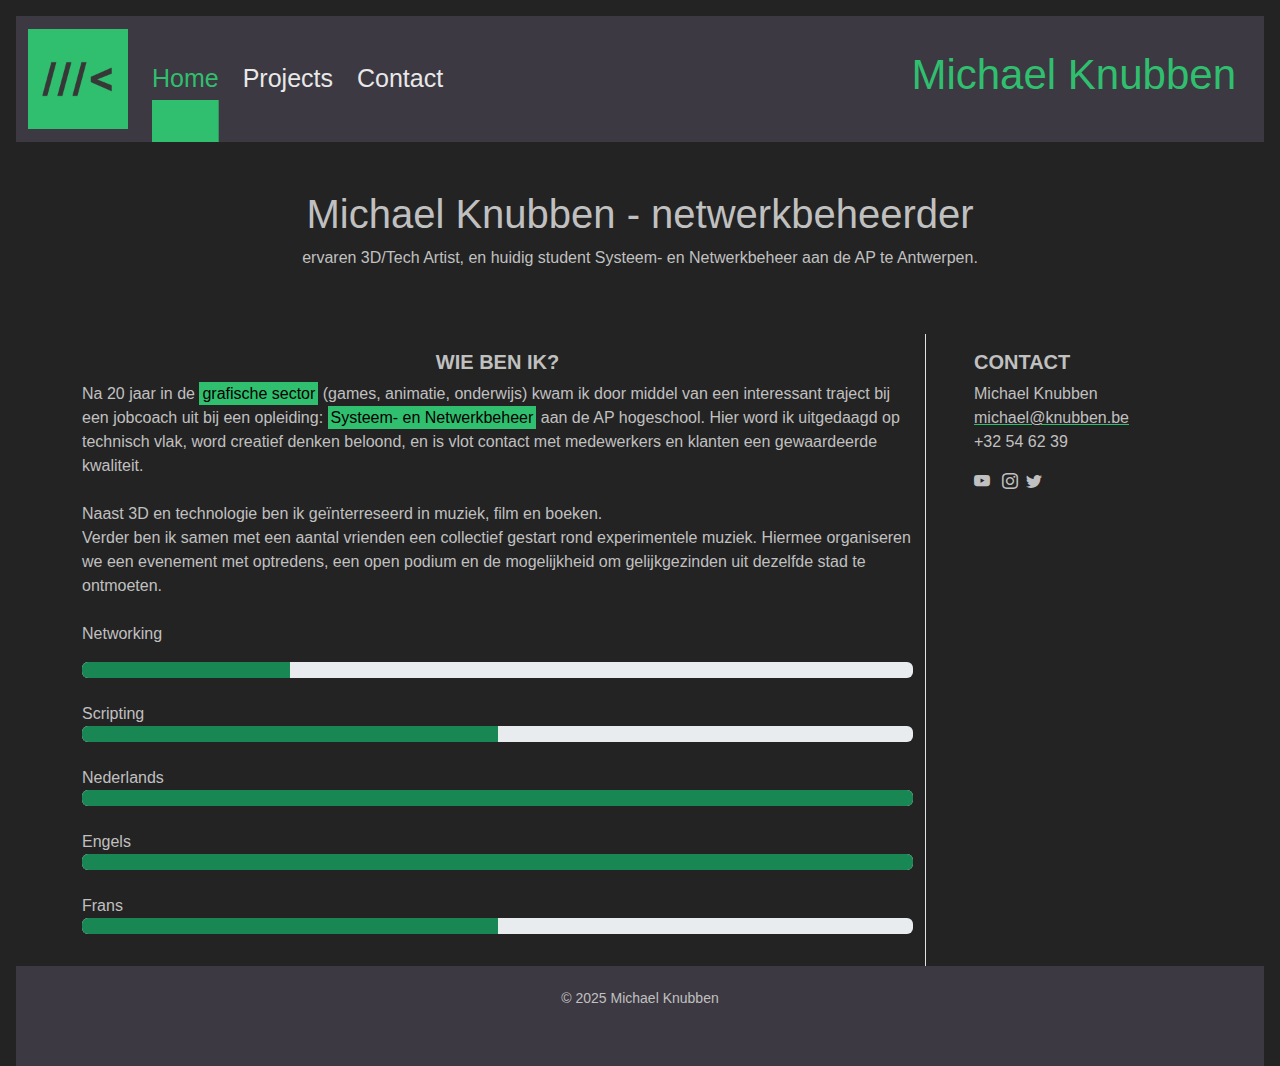
<file: Index.html>
<!DOCTYPE html>
<html lang="nl-BE">

<head>
  <meta charset="UTF-8">
  <meta name="viewport" content="width=device-width, initial-scale=1.0">
  <title>Michael Knubben - Home</title>
  <!-- resetten van browsers -->
  <link rel="stylesheet" href="css/reset.css">
  <!-- Bootstrap CSS -->
  <link href="https://cdn.jsdelivr.net/npm/bootstrap@5.3.3/dist/css/bootstrap.min.css" rel="stylesheet"
    integrity="sha384-QWTKZyjpPEjISv5WaRU9OFeRpok6YctnYmDr5pNlyT2bRjXh0JMhjY6hW+ALEwIH" crossorigin="anonymous">
  <!-- Bootstrap CSS icons: https://icons.getbootstrap.com/#usage -->
  <link rel="stylesheet" href="https://cdn.jsdelivr.net/npm/bootstrap-icons@1.13.1/font/bootstrap-icons.min.css">
  <!-- JavaScript: Bootstrap Bundle with Popper -->
   <script src="https://cdn.jsdelivr.net/npm/bootstrap@5.3.8/dist/js/bootstrap.bundle.min.js" integrity="sha384-FKyoEForCGlyvwx9Hj09JcYn3nv7wiPVlz7YYwJrWVcXK/BmnVDxM+D2scQbITxI"  crossorigin="anonymous" defer>
    </script>
  <!-- eigen geschreven css voor jouw html-bestand -->
  <link rel="stylesheet" href="css/style.css">

<body class="p-3 m-0 border-0">
 <nav class="navbar navbar-expand-md navbar-custom h-auto py-2">
  <div class="container-fluid d-flex flex-column flex-md-row justify-content-center justify-content-md-between align-items-stretch">

    <a class="navbar-brand d-none d-md-block flex-shrink-0" href="#">
      <img src="assets/images/logo.png" alt="Michael Knubben" width="100" height="100">
    </a>

    <ul class="navbar-nav flex-column flex-md-row align-items-center w-100 w-md-auto justify-content-center justify-content-md-start gap-2">
      <li class="nav-item">
        <a class="nav-link active" aria-current="page" href="Index.html">Home</a>
      </li>
      <li class="nav-item">
        <a class="nav-link" href="portfolio.html">Projects</a>
      </li>
      <li class="nav-item">
        <a class="nav-link" href="contact.html">Contact</a>
      </li>
    </ul>

    <div class="d-flex flex-column flex-md-row align-items-center justify-content-center justify-content-md-end px-3 order-md-2 order-first flex-shrink-0">
      <h1 class="felgroen text-nowrap">Michael Knubben</h1>
    </div>
  </nav>

<header class="row m-5 text-center">
    <h1>Michael Knubben - netwerkbeheerder</h1>
    <p>ervaren 3D/Tech Artist, en huidig student Systeem- en Netwerkbeheer aan de AP te Antwerpen.</p>
</header>

  <div class="container">
    <div class="row">
      <main class="col align-self-center">
        <section id="intro" class="row">
          <article class="col mb-3">
            <h2 class="text-uppercase text-center fs-5 fw-bolder pt-3">Wie ben ik?</h2>
            <p class="text-left">
              Na 20 jaar in de <mark>grafische sector</mark> (games, animatie, onderwijs) kwam ik door middel van een interessant traject bij een jobcoach uit bij een opleiding: <mark>Systeem- en Netwerkbeheer</mark> aan de AP hogeschool.
              Hier word ik uitgedaagd op technisch vlak, word creatief denken beloond, en is vlot contact met medewerkers en klanten een gewaardeerde kwaliteit. 
              <br><br>
              Naast 3D en technologie ben ik geïnterreseerd in muziek, film en boeken.<br>
              Verder ben ik samen met een aantal vrienden een collectief gestart rond experimentele muziek. Hiermee organiseren we een evenement met optredens, een open podium en de mogelijkheid om gelijkgezinden uit dezelfde stad te ontmoeten.
              <br><br>
              Networking
              <div class="progress">
                <div class="progress-bar bg-success" role="progressbar" style="width: 25%" aria-valuenow="25" aria-valuemin="0" aria-valuemax="100"></div>
              </div>
              <br>
              Scripting
              <div class="progress">
                <div class="progress-bar bg-success" role="progressbar" style="width: 50%" aria-valuenow="50" aria-valuemin="0" aria-valuemax="100"></div>
              </div>
              <br>
              Nederlands
              <div class="progress">
                <div class="progress-bar bg-success" role="progressbar" style="width: 100%" aria-valuenow="100" aria-valuemin="0" aria-valuemax="100"></div>
              </div>
              <br>
              Engels
              <div class="progress">
                <div class="progress-bar bg-success" role="progressbar" style="width: 100%" aria-valuenow="100" aria-valuemin="0" aria-valuemax="100"></div>
              </div>
              <br>
               Frans
              <div class="progress">
                <div class="progress-bar bg-success" role="progressbar" style="width: 50%" aria-valuenow="50" aria-valuemin="0" aria-valuemax="100"></div>
              </div>
            </p>
          </article>
        </section>
      </main>

      <aside class="col-md-3 border-start ps-5">
        <h2 class="text-uppercase fs-5 fw-bolder pt-3">contact</h2>
        <p>Michael Knubben<br>
          <a href="mailto:michaelknubben@gmail.com">michael@knubben.be</a><br>
          +32 54 62 39
        </p>
        <ul class="list-inline socials">
          <li class="list-inline-item">
            <a href="https://www.youtube.com" target="_blank">
              <i class="bi bi-youtube blauwgrijs fs-6"></i>
            </a>
          </li>
          <li class="list-inline-item">
            <a href="https://www.instagram.com" target="_blank">
              <i class="bi bi-instagram blauwgrijs fs-6"></i>
            </a>
          <li class="list-inline-item">
            <a href="https://twitter.com/" target="_blank">
              <i class="bi bi-twitter blauwgrijs fs-6"></i>
            </a>
          </li>
        </ul>
      </aside>
    </div>
  </div>
  <footer class="container-fluid navbar-custom text-center h6 small p-4">&copy; 2025 Michael Knubben</footer>
</body>

</html>
</file>
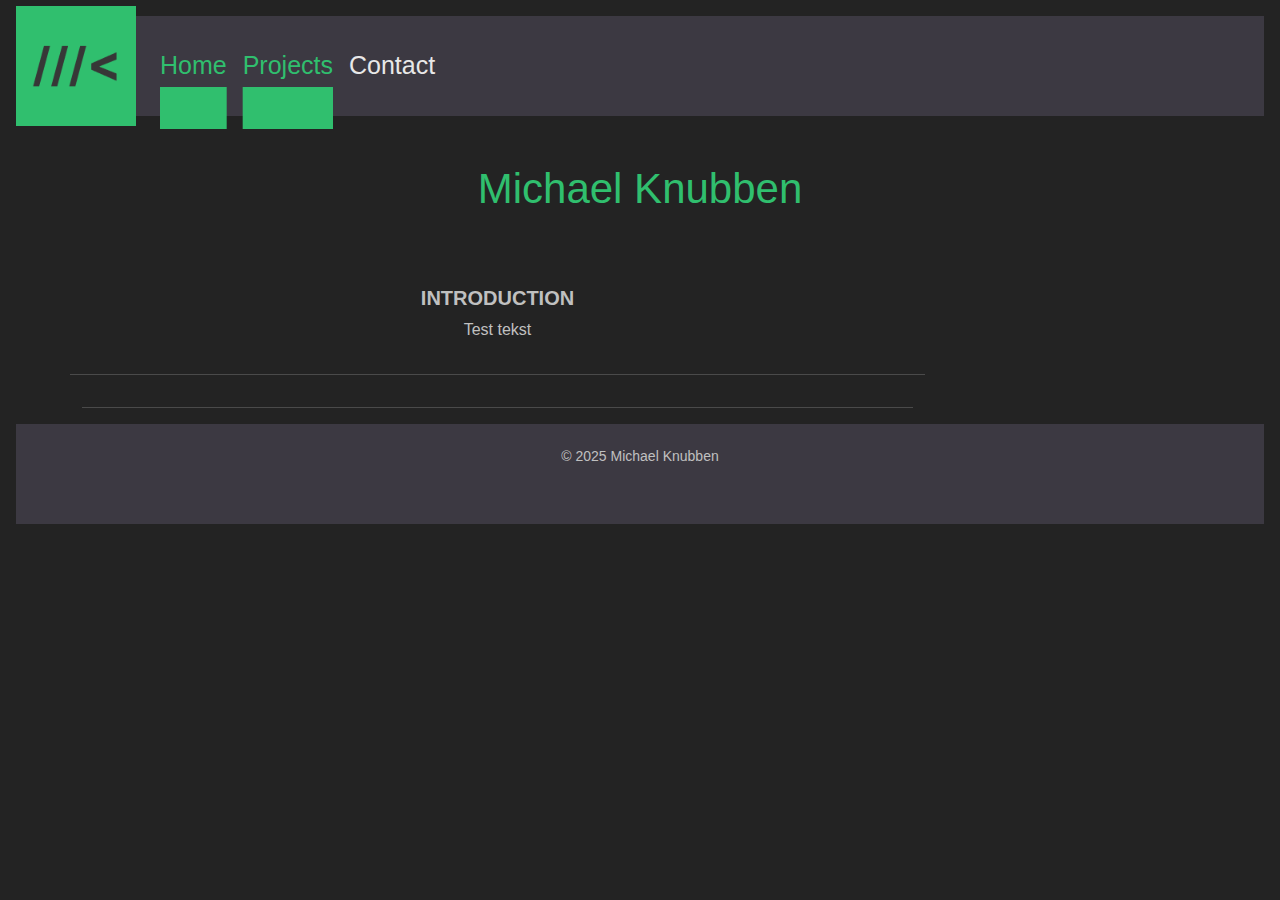
<file: contact.html>
<!DOCTYPE html>
<html lang="nl-BE">

<head>
  <meta charset="UTF-8">
  <meta name="viewport" content="width=device-width, initial-scale=1.0">
  <title>Michael Knubben - Contact</title>
  <!-- resetten van browsers -->
  <link rel="stylesheet" href="css/reset.css">
  <!-- Bootstrap CSS -->
  <link href="https://cdn.jsdelivr.net/npm/bootstrap@5.3.3/dist/css/bootstrap.min.css" rel="stylesheet"
    integrity="sha384-QWTKZyjpPEjISv5WaRU9OFeRpok6YctnYmDr5pNlyT2bRjXh0JMhjY6hW+ALEwIH" crossorigin="anonymous">
  <!-- Bootstrap CSS icons: https://icons.getbootstrap.com/#usage -->
  <link rel="stylesheet" href="https://cdn.jsdelivr.net/npm/bootstrap-icons@1.11.3/font/bootstrap-icons.min.css">
  <!-- JavaScript: Bootstrap Bundle with Popper -->
  <script src="https://cdn.jsdelivr.net/npm/bootstrap@5.3.3/dist/js/bootstrap.bundle.min.js"
    integrity="sha384-YvpcrYf0tY3lHB60NNkmXc5s9fDVZLESaAA55NDzOxhy9GkcIdslK1eN7N6jIeHz" crossorigin="anonymous" defer>
    </script>
  <!-- eigen geschreven css voor jouw html-bestand -->
  <link rel="stylesheet" href="css/style.css">
</head>

<body class="p-3 m-0 border-0 bd-example">
  <nav class="navbar navbar-expand-md navbar-custom container-fluid">
    <a class="navbar-brand" href="#"><img src="assets/images/logo.png" alt="Michael Knubben Logo" width="120" height="120">
    </a>
    <!-- <button class="navbar-toggler" type="button" data-bs-toggle="collapse" data-bs-target="#navbarSupportedContent"
      aria-controls="navbarSupportedContent" aria-expanded="false" aria-label="Toggle navigation">
      <span class="navbar-toggler-icon"></span>
    </button> -->
    <div class="collapse navbar-collapse" id="navbarSupportedContent">
      <ul class="navbar-nav me-auto mb-2 mb-lg-0">
        <li class="nav-item">
          <a class="nav-link active" aria-current="page" href="#">Home</a>
        </li>
        <li class="nav-item">
          <a class="nav-link active" href="portfolio.html">Projects</a>
        </li>
        <li class="nav-item">
          <a class="nav-link" href="contact.html">Contact</a>
        </li>
      </ul>
    </div>
  </nav>

  <header class="row m-5">
    <h1 class="col display-3 felgroen text-center">Michael Knubben</h1>
  </header>

  <div class="container">
    <div class="row">
      <main class="col-md-9">
        <section id="intro" class="row">
          <article class="col-12 mb-3">
            <h2 class="text-uppercase text-center fs-5 fw-bolder pt-3">Introduction</h2>
            <p class="text-center">Test tekst</p>
          </article>
          <hr>

          <!-- <article class="Project col-12 col-sm-6 col-md-4">
            <h2 class="text-uppercase fs-6 fw-bolder pt-3">Project 1</h2>
            <p class="h6 small">ondertitel</p>
            <a href="#" rel="noopener">
              <figure>
                <img src="assets/images/Image Temp.png" class="img-fluid" alt="Project thumbnail"
                  title="Project 1">
                <figcaption class="h6 small mt-2">&copy; Michael Knubben</figcaption>
              </figure>
            </a>
          </article>
          <article class="Project col-12 col-sm-6 col-md-4">
            <h2 class="text-uppercase fs-6 fw-bolder pt-3">Project 2</h2>
            <p class="h6 small">ondertitel</p>
            <a href="#" rel="noopener">
              <figure>
                <img src="assets/images/Image Temp.png" class="img-fluid" alt="Project thumbnail"
                  title="Project 2">
                <figcaption class="h6 small mt-2">&copy; Michael Knubben</figcaption>
              </figure>
            </a>
          </article>
          <article class="Project col-12 col-sm-6 col-md-4">
            <h2 class="text-uppercase fs-6 fw-bolder pt-3">Project 3</h2>
            <p class="h6 small">ondertitel</p>
            <a href="#" rel="noopener">
              <figure>
                <img src="assets/images/Image Temp.png" class="img-fluid" alt="Project thumbnail"
                  title="Project 3">
                <figcaption class="h6 small mt-2">&copy; Michael Knubben</figcaption>
              </figure>
            </a>
          </article>
          <article class="Project col-12 col-sm-6 col-md-4">
            <h2 class="text-uppercase fs-6 fw-bolder pt-3">Project 4</h2>
            <p class="h6 small">ondertitel</p>
            <a href="#" rel="noopener">
              <figure>
                <img src="assets/images/Image Temp.png" class="img-fluid" alt="Project thumbnail"
                  title="Project 4">
                <figcaption class="h6 small mt-2">&copy; Michael Knubben</figcaption>
              </figure>
            </a>
          </article>
          <article class="Project col-12 col-sm-6 col-md-4">
            <h2 class="text-uppercase fs-6 fw-bolder pt-3">Project 5</h2>
            <p class="h6 small">ondertitel</p>
            <a href="#" rel="noopener">
              <figure>
                <img src="assets/images/Image Temp.png" class="img-fluid" alt="Project thumbnail"
                  title="Project 5">
                <figcaption class="h6 small mt-2">&copy; Michael Knubben</figcaption>
              </figure>
            </a>
          </article>
          <article class="Project col-12 col-sm-6 col-md-4">
            <h2 class="text-uppercase fs-6 fw-bolder pt-3">Project 6</h2>
            <p class="h6 small">ondertitel</p>
            <a href="#" rel="noopener">
              <figure>
                <img src="assets/images/Image Temp.png" class="img-fluid" alt="Project thumbnail"
                  title="Project 6">
                <figcaption class="h6 small mt-2">&copy; Michael Knubben</figcaption>
              </figure>
            </a>
          </article> -->
          
        </section>
        <hr>
      </main>

      <!-- <aside class="col-md-3 border-start ps-5"> -->
        <!-- <h2 class="text-uppercase fs-5 fw-bolder pt-3">contact</h2>
        <p>Michael Knubben<br>
          <a href="mailto:michaelknubben@gmail.com">michael@knubben.be</a><br>
          +32 54 62 39
        </p>
        <ul class="list-inline socials">
          <li class="list-inline-item">
            <a href="https://www.youtube.com" target="_blank">
              <i class="bi bi-youtube blauwgrijs fs-6"></i>
            </a>
          </li>
          <li class="list-inline-item">
            <a href="https://www.instagram.com" target="_blank">
              <i class="bi bi-instagram blauwgrijs fs-6"></i>
            </a>
          </li>
          <li class="list-inline-item">
            <a href="https://www.facebook.com" target="_blank">
              <i class="bi bi-facebook blauwgrijs fs-6"></i>
            </a>
          </li>
          <li class="list-inline-item">
            <a href="https://twitter.com/" target="_blank">
              <i class="bi bi-twitter blauwgrijs fs-6"></i>
            </a>
          </li>
        </ul> -->
      <!-- </aside> -->
    </div>
  </div>
  <footer class="container-fluid navbar-custom text-center h6 small p-4">&copy; 2025 Michael Knubben</footer>
</body>

</html>
</file>
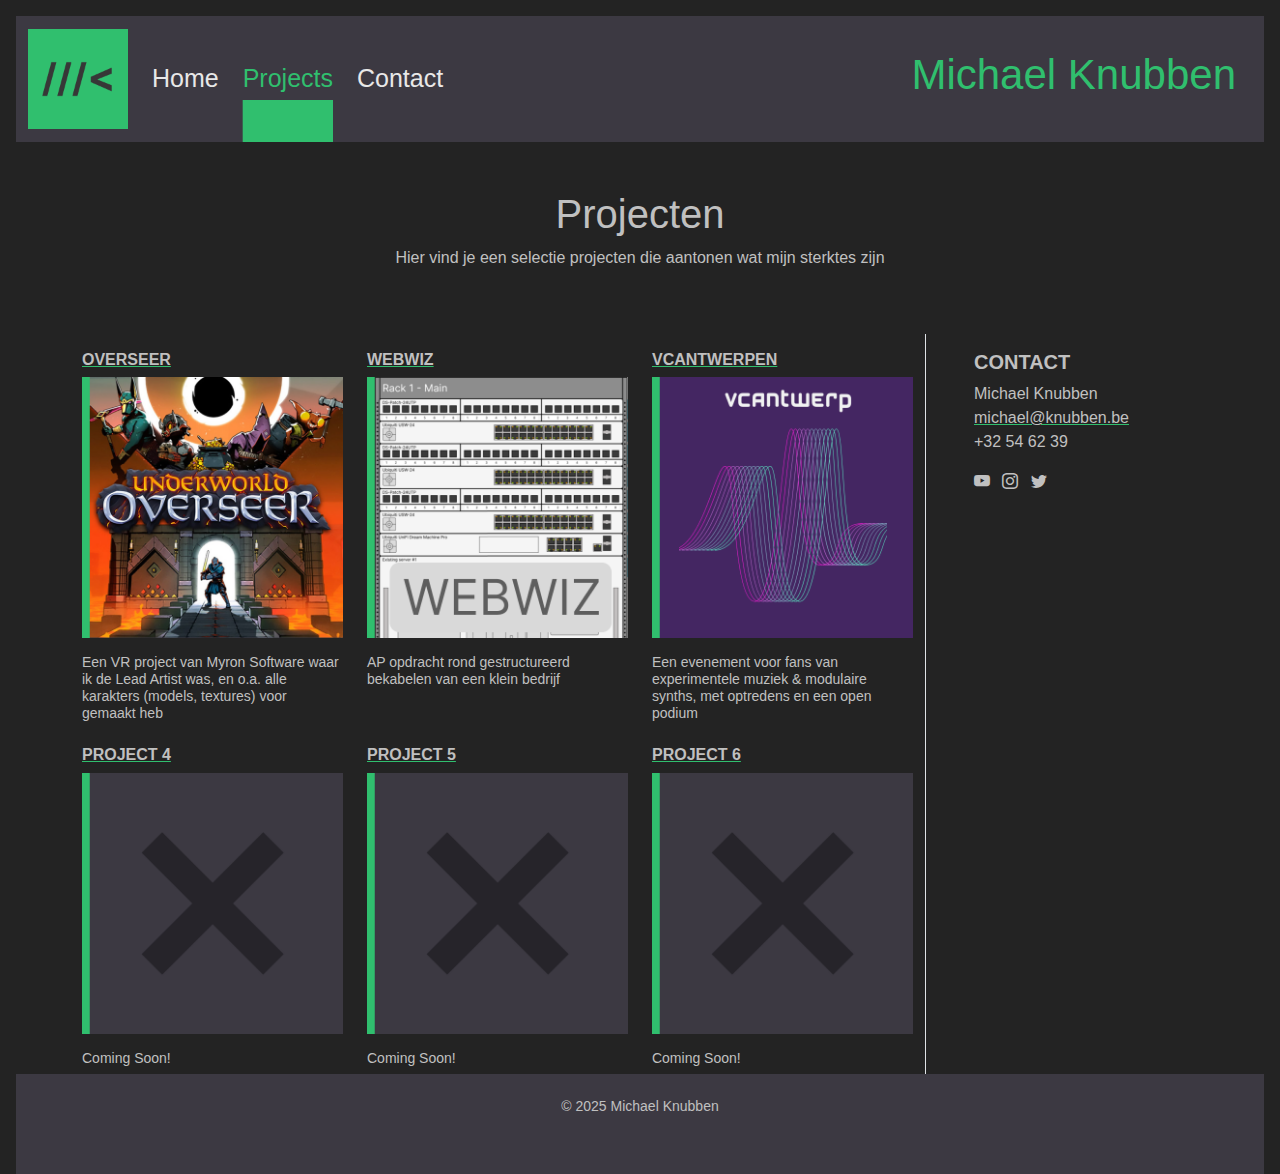
<file: portfolio.html>
<!DOCTYPE html>
<html lang="nl-BE">

<head>
  <meta charset="UTF-8">
  <meta name="viewport" content="width=device-width, initial-scale=1.0">
  <title>Michael Knubben - Projects</title>
  <!-- resetten van browsers -->
  <link rel="stylesheet" href="css/reset.css">
  <!-- Bootstrap CSS -->
  <link href="https://cdn.jsdelivr.net/npm/bootstrap@5.3.3/dist/css/bootstrap.min.css" rel="stylesheet"
    integrity="sha384-QWTKZyjpPEjISv5WaRU9OFeRpok6YctnYmDr5pNlyT2bRjXh0JMhjY6hW+ALEwIH" crossorigin="anonymous">
  <!-- Bootstrap CSS icons: https://icons.getbootstrap.com/#usage -->
  <link rel="stylesheet" href="https://cdn.jsdelivr.net/npm/bootstrap-icons@1.13.1/font/bootstrap-icons.min.css">
  <!-- JavaScript: Bootstrap Bundle with Popper -->
   <script src="https://cdn.jsdelivr.net/npm/bootstrap@5.3.8/dist/js/bootstrap.bundle.min.js" integrity="sha384-FKyoEForCGlyvwx9Hj09JcYn3nv7wiPVlz7YYwJrWVcXK/BmnVDxM+D2scQbITxI"  crossorigin="anonymous" defer>
    </script>
  <!-- eigen geschreven css voor jouw html-bestand -->
  <link rel="stylesheet" href="css/style.css">
</head>

<body class="p-3 m-0 border-0">
 <nav class="navbar navbar-expand-md navbar-custom h-auto py-2">
  <div class="container-fluid d-flex flex-column flex-md-row justify-content-center justify-content-md-between align-items-stretch">

    <a class="navbar-brand d-none d-md-block flex-shrink-0" href="#">
      <img src="assets/images/logo.png" alt="Michael Knubben" width="100" height="100">
    </a>

    <ul class="navbar-nav flex-column flex-md-row align-items-center w-100 w-md-auto justify-content-center justify-content-md-start gap-2">
      <li class="nav-item">
        <a class="nav-link" href="Index.html">Home</a>
      </li>
      <li class="nav-item">
        <a class="nav-link active" aria-current="page" href="portfolio.html">Projects</a>
      </li>
      <li class="nav-item">
        <a class="nav-link" href="contact.html">Contact</a>
      </li>
    </ul>

    <div class="d-flex flex-column flex-md-row align-items-center justify-content-center justify-content-md-end px-3 order-md-2 order-first flex-shrink-0">
      <h1 class="felgroen text-nowrap">Michael Knubben</h1>
    </div>

  </div>
</nav>

<header class="row m-5 text-center">
    <h1>Projecten</h1>
    <p>Hier vind je een selectie projecten die aantonen wat mijn sterktes zijn</p>

  </header>

  <div class="container">
    <div class="row">
      <main class="col col-9 col-md">
        <section id="Projects" class="row">
          <article class="Project col col-sm-6 col-md-4">
            <a href="UnderworldOverseer.html" rel="noopener">
              <h2 class="text-uppercase fs-6 fw-bolder pt-3">Overseer</h2>
            <figure>
              <img src="assets/images/Project 1.png" class="img-fluid" alt="Underworld Overseer"
                title="Underworld: Overseer">
            </figure>
          </a>
            <p class="h6 small">Een VR project van Myron Software waar ik de Lead Artist was, en o.a. alle karakters (models, textures) voor gemaakt heb</p>
          </article>

          <article class="Project col col-sm-6 col-md-4">
            <a href="Webwiz.html" rel="noopener">
              <h2 class="text-uppercase fs-6 fw-bolder pt-3">Webwiz</h2>
            <figure>
              <img src="assets/images/Webwiz.png" class="img-fluid" alt="Project thumbnail"
                title="Webwiz AP">
            </figure>
          </a>
            <p class="h6 small">AP opdracht rond gestructureerd bekabelen van een klein bedrijf</p>
          </article>

          <article class="Project col col-sm-6 col-md-4">
            <a href="VCAntwerpen.html" rel="noopener">
              <h2 class="text-uppercase fs-6 fw-bolder pt-3">VCAntwerpen</h2>
            <figure>
              <img src="assets/images/VCAntwerp.png" class="img-fluid" alt="VCAntwerp"
                title="VCAntwerp">
            </figure>
            </a>
            <p class="h6 small">Een evenement voor fans van experimentele muziek & modulaire synths, met optredens en een open podium</p>
          </article>

          <article class="Project col col-sm-6 col-md-4">
            <a href="Project4.html" rel="noopener">
              <h2 class="text-uppercase fs-6 fw-bolder pt-3">Project 4</h2>
            <figure>
              <img src="assets/images/ImageX.png" class="img-fluid" alt="Project thumbnail"
                title="Project 4">
            </figure>
            </a>
            <p class="h6 small">Coming Soon!</p>
          </article>

          <article class="Project col col-sm-6 col-md-4">
            <a href="Project5.html" rel="noopener">
              <h2 class="text-uppercase fs-6 fw-bolder pt-3">Project 5</h2>
            <figure>
              <img src="assets/images/ImageX.png" class="img-fluid" alt="Project thumbnail"
                title="Project 5">
            </figure>
            </a>
            <p class="h6 small">Coming Soon!</p>
          </article>

          <article class="Project col col-sm-6 col-md-4">
            <a href="Project6.html" rel="noopener">
             <h2 class="text-uppercase fs-6 fw-bolder pt-3">Project 6</h2>
            <figure>
              <img src="assets/images/ImageX.png" class="img-fluid" alt="Project thumbnail"
                title="Project 6">
            </figure>
          </a>
            <p class="h6 small">Coming Soon!</p>
          </article>

        </section>
      </main>

      <aside class="col-md-3 border-start ps-5">
        <h2 class="text-uppercase fs-5 fw-bolder pt-3">contact</h2>
        <p>Michael Knubben<br>
          <a href="mailto:michaelknubben@gmail.com">michael@knubben.be</a><br>
          +32 54 62 39
        </p>
        <ul class="list-inline socials">
          <li class="list-inline-item">
            <a href="https://www.youtube.com" target="_blank">
              <i class="bi bi-youtube blauwgrijs fs-6"></i>
            </a>
          </li>
          <li class="list-inline-item">
            <a href="https://www.instagram.com" target="_blank">
              <i class="bi bi-instagram blauwgrijs fs-6"></i>
            </a>
          </li>
          <li class="list-inline-item">
            <a href="https://twitter.com/" target="_blank">
              <i class="bi bi-twitter blauwgrijs fs-6"></i>
            </a>
          </li>
        </ul>
      </aside>
    </div>
  </div>
  <footer class="container-fluid navbar-custom text-center h6 small p-4">&copy; 2025 Michael Knubben</footer>
</body>

</html>
</file>
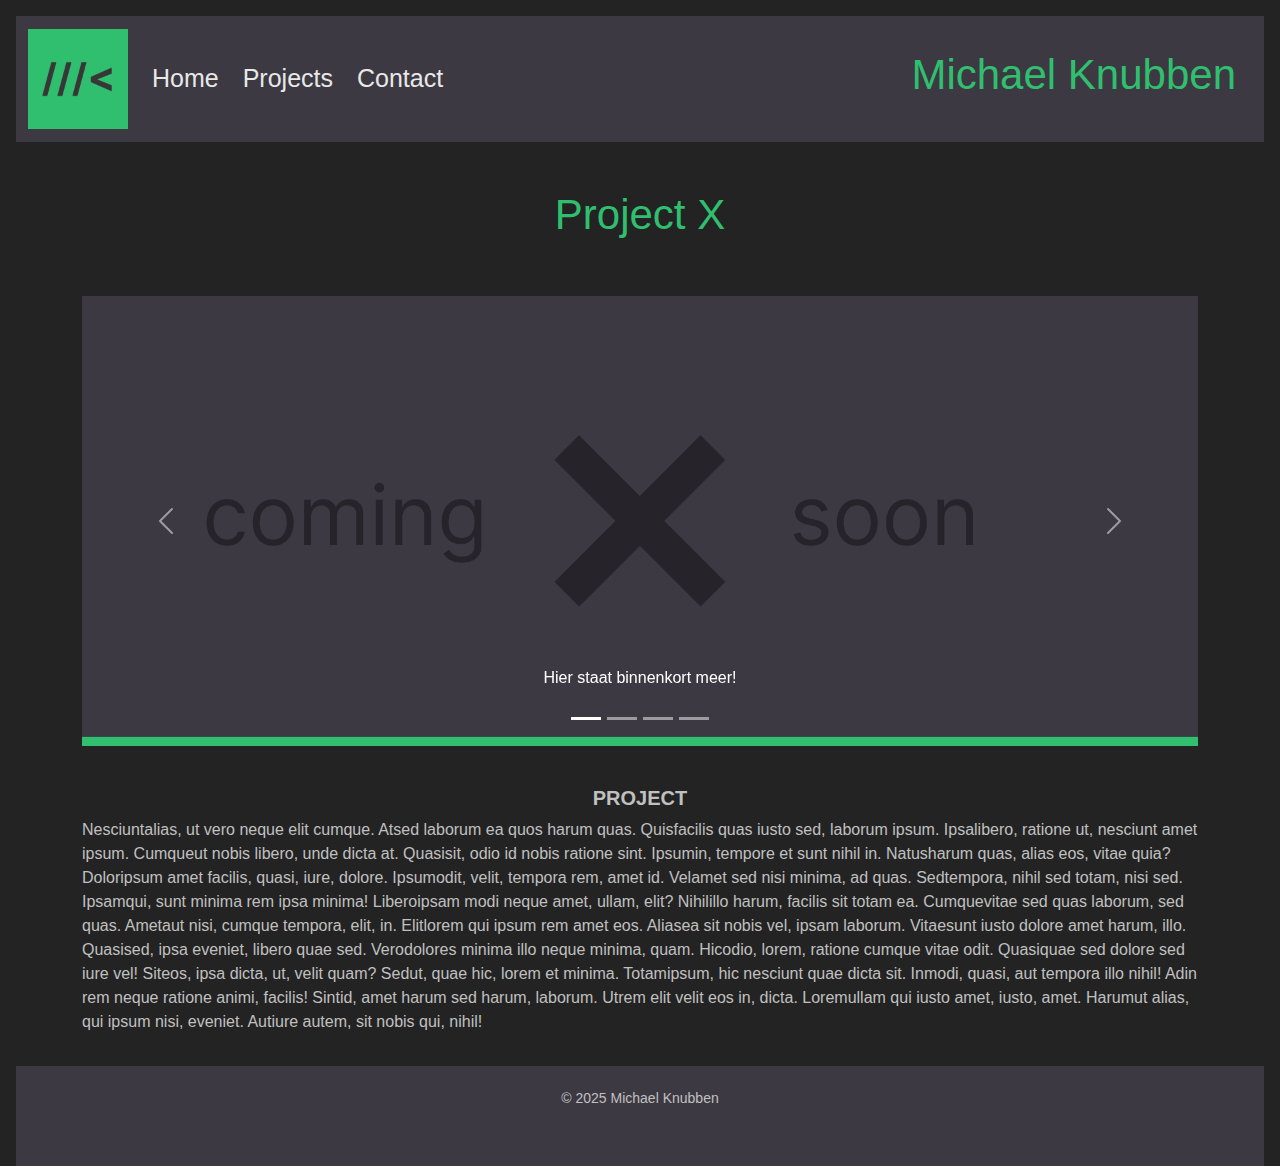
<file: Project4.html>
<!DOCTYPE html>
<html lang="nl-BE">

<head>
  <meta charset="UTF-8">
  <meta name="viewport" content="width=device-width, initial-scale=1.0">
  <title>Michael Knubben - Project x Coming soon!</title>
  <!-- resetten van browsers -->
  <link rel="stylesheet" href="css/reset.css">
  <!-- Bootstrap CSS -->
  <link href="https://cdn.jsdelivr.net/npm/bootstrap@5.3.3/dist/css/bootstrap.min.css" rel="stylesheet"
    integrity="sha384-QWTKZyjpPEjISv5WaRU9OFeRpok6YctnYmDr5pNlyT2bRjXh0JMhjY6hW+ALEwIH" crossorigin="anonymous">
  <!-- Bootstrap CSS icons: https://icons.getbootstrap.com/#usage -->
  <link rel="stylesheet" href="https://cdn.jsdelivr.net/npm/bootstrap-icons@1.13.1/font/bootstrap-icons.min.css">
  <!-- JavaScript: Bootstrap Bundle with Popper -->
  <script src="https://cdn.jsdelivr.net/npm/bootstrap@5.3.8/dist/js/bootstrap.bundle.min.js" integrity="sha384-FKyoEForCGlyvwx9Hj09JcYn3nv7wiPVlz7YYwJrWVcXK/BmnVDxM+D2scQbITxI"  crossorigin="anonymous" defer>
  </script>
  <!-- eigen geschreven css voor jouw html-bestand -->
  <link rel="stylesheet" href="css/style.css">
</head>

<body class="p-3 m-0 border-0 bd-example">
  <nav class="navbar navbar-expand-md navbar-custom h-auto py-2">
  <div class="container-fluid d-flex flex-column flex-md-row justify-content-center justify-content-md-between align-items-stretch">

    <a class="navbar-brand d-none d-md-block flex-shrink-0" href="#">
      <img src="assets/images/logo.png" alt="Michael Knubben" width="100" height="100">
    </a>

    <ul class="navbar-nav flex-column flex-md-row align-items-center w-100 w-md-auto justify-content-center justify-content-md-start gap-2">
      <li class="nav-item">
        <a class="nav-link" href="Index.html">Home</a>
      </li>
      <li class="nav-item">
        <a class="nav-link" href="portfolio.html">Projects</a>
      </li>
      <li class="nav-item">
        <a class="nav-link" href="contact.html">Contact</a>
      </li>
    </ul>

    <div class="d-flex flex-column flex-md-row align-items-center justify-content-center justify-content-md-end px-3 order-md-2 order-first flex-shrink-0">
      <h1 class="felgroen text-nowrap">Michael Knubben</h1>
    </div>
  </nav>

  <header class="row m-5 text-center">
    <h1 class="col felgroen">Project X</h1>
  </header>

  <div class="container">
    <section class="col-12 mb-4">
            <div id="homeCarousel" class="carousel slide" data-bs-ride="carousel">
              <div class="carousel-indicators">
                <button type="button" data-bs-target="#homeCarousel" data-bs-slide-to="0" class="active"
                  aria-current="true" aria-label="Slide 1"></button>
                <button type="button" data-bs-target="#homeCarousel" data-bs-slide-to="1"
                  aria-label="Slide 2"></button>
                <button type="button" data-bs-target="#homeCarousel" data-bs-slide-to="2"
                  aria-label="Slide 3"></button>
                <button type="button" data-bs-target="#homeCarousel" data-bs-slide-to="3"
                  aria-label="Slide 4"></button>
              </div>

              <div class="carousel-inner">
                <div class="carousel-item active">
                  <img src="assets/images/Carousel Temp.png" class="d-block w-100"
                    alt="Coming Soon!">
                  <div class="carousel-caption d-none d-md-block">
                    <p>Hier staat binnenkort meer!</p>
                  </div>
                </div>
                <div class="carousel-item">
                  <img src="assets/images/Carousel Temp.png" class="d-block w-100"
                    alt="Coming Soon!">
                  <div class="carousel-caption d-none d-md-block">
                    <p>Hier staat binnenkort meer!</p>
                  </div>
                </div>
                <div class="carousel-item">
                  <img src="assets/images/Carousel Temp.png" class="d-block w-100"
                    alt="Coming Soon!">
                  <div class="carousel-caption d-none d-md-block">
                    <p>Hier staat binnenkort meer!</p>
                  </div>
                </div>
                 <div class="carousel-item">
                  <img src="assets/images/Carousel Temp.png" class="d-block w-100"
                    alt="Coming Soon!">
                  <div class="carousel-caption d-none d-md-block">
                    <p>Hier staat binnenkort meer!</p>
                  </div>
                </div>
              </div>

              <button class="carousel-control-prev" type="button" data-bs-target="#homeCarousel" data-bs-slide="prev">
                <span class="carousel-control-prev-icon" aria-hidden="true"></span>
                <span class="visually-hidden">Vorige</span>
              </button>
              <button class="carousel-control-next" type="button" data-bs-target="#homeCarousel" data-bs-slide="next">
                <span class="carousel-control-next-icon" aria-hidden="true"></span>
                <span class="visually-hidden">Volgende</span>
              </button>
            </div>
          </section>
    <div class="row">
      <main class="col-md">
        <section id="intro" class="row">
          <article class="col-12 mb-3">
            <h2 class="text-uppercase text-center fs-5 fw-bolder pt-3">Project</h2>
            <p class="text-left">
              Nesciuntalias, ut vero neque elit cumque. Atsed laborum ea quos harum quas. Quisfacilis quas iusto sed, laborum ipsum. Ipsalibero, ratione ut, nesciunt amet ipsum. Cumqueut nobis libero, unde dicta at. Quasisit, odio id nobis ratione sint. Ipsumin, tempore et sunt nihil in. Natusharum quas, alias eos, vitae quia? Doloripsum amet facilis, quasi, iure, dolore. Ipsumodit, velit, tempora rem, amet id. Velamet sed nisi minima, ad quas. Sedtempora, nihil sed totam, nisi sed. Ipsamqui, sunt minima rem ipsa minima! Liberoipsam modi neque amet, ullam, elit? Nihilillo harum, facilis sit totam ea. Cumquevitae sed quas laborum, sed quas. Ametaut nisi, cumque tempora, elit, in. Elitlorem qui ipsum rem amet eos. Aliasea sit nobis vel, ipsam laborum. Vitaesunt iusto dolore amet harum, illo. Quasised, ipsa eveniet, libero quae sed. Verodolores minima illo neque minima, quam. Hicodio, lorem, ratione cumque vitae odit. Quasiquae sed dolore sed iure vel! Siteos, ipsa dicta, ut, velit quam? Sedut, quae hic, lorem et minima. Totamipsum, hic nesciunt quae dicta sit. Inmodi, quasi, aut tempora illo nihil! Adin rem neque ratione animi, facilis! Sintid, amet harum sed harum, laborum. Utrem elit velit eos in, dicta. Loremullam qui iusto amet, iusto, amet. Harumut alias, qui ipsum nisi, eveniet. Autiure autem, sit nobis qui, nihil! 
            </p>
          </article>
        </section>
      </main>
    </div>
  </div>
  <footer class="container-fluid navbar-custom text-center h6 small p-4">&copy; 2025 Michael Knubben</footer>
</body>

</html>
</file>
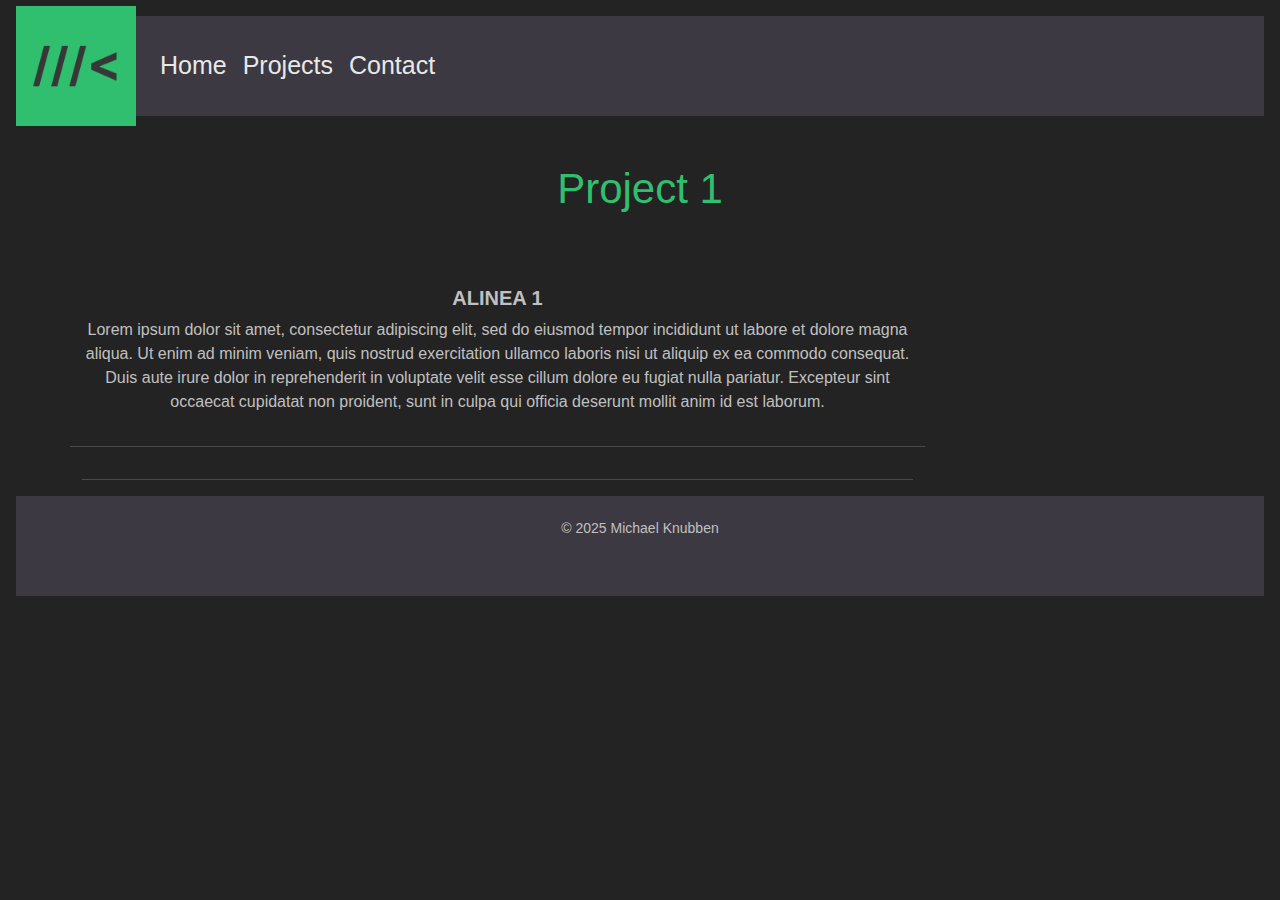
<file: Project_1.html>
<!DOCTYPE html>
<html lang="nl-BE">

<head>
  <meta charset="UTF-8">
  <meta name="viewport" content="width=device-width, initial-scale=1.0">
  <title>Michael Knubben - Project 1</title>
  <!-- resetten van browsers -->
  <link rel="stylesheet" href="css/reset.css">
  <!-- Bootstrap CSS -->
  <link href="https://cdn.jsdelivr.net/npm/bootstrap@5.3.3/dist/css/bootstrap.min.css" rel="stylesheet"
    integrity="sha384-QWTKZyjpPEjISv5WaRU9OFeRpok6YctnYmDr5pNlyT2bRjXh0JMhjY6hW+ALEwIH" crossorigin="anonymous">
  <!-- Bootstrap CSS icons: https://icons.getbootstrap.com/#usage -->
  <link rel="stylesheet" href="https://cdn.jsdelivr.net/npm/bootstrap-icons@1.11.3/font/bootstrap-icons.min.css">
  <!-- JavaScript: Bootstrap Bundle with Popper -->
  <script src="https://cdn.jsdelivr.net/npm/bootstrap@5.3.3/dist/js/bootstrap.bundle.min.js"
    integrity="sha384-YvpcrYf0tY3lHB60NNkmXc5s9fDVZLESaAA55NDzOxhy9GkcIdslK1eN7N6jIeHz" crossorigin="anonymous" defer>
    </script>
  <!-- eigen geschreven css voor jouw html-bestand -->
  <link rel="stylesheet" href="css/style.css">
</head>

<body class="p-3 m-0 border-0 bd-example">
  <nav class="navbar navbar-expand-md navbar-custom container-fluid">
    <a class="navbar-brand" href="#"><img src="assets/images/logo.png" alt="Michael Knubben Logo" width="120" height="120">
    </a>
    <!-- <button class="navbar-toggler" type="button" data-bs-toggle="collapse" data-bs-target="#navbarSupportedContent"
      aria-controls="navbarSupportedContent" aria-expanded="false" aria-label="Toggle navigation">
      <span class="navbar-toggler-icon"></span>
    </button> -->
    <div class="collapse navbar-collapse" id="navbarSupportedContent">
      <ul class="navbar-nav me-auto mb-2 mb-lg-0">
        <li class="nav-item">
          <a class="nav-link" href="Index.html">Home</a>
        </li>
        <li class="nav-item">
          <a class="nav-link" href="portfolio.html">Projects</a>
        </li>
        <li class="nav-item">
          <a class="nav-link" href="contact.html">Contact</a>
        </li>
      </ul>
    </div>
  </nav>

  <header class="row m-5">
    <h1 class="col display-3 felgroen text-center">Project 1</h1>
  </header>

  <div class="container">
    <div class="row">
      <main class="col-md-9">
        <section id="intro" class="row">
          <article class="col-12 mb-3">
            <h2 class="text-uppercase text-center fs-5 fw-bolder pt-3">Alinea 1</h2>
            <p class="text-center">Lorem ipsum dolor sit amet, consectetur adipiscing elit, sed do eiusmod tempor incididunt ut labore et dolore magna aliqua. Ut enim ad minim veniam, quis nostrud exercitation ullamco laboris nisi ut aliquip ex ea commodo consequat. Duis aute irure dolor in reprehenderit in voluptate velit esse cillum dolore eu fugiat nulla pariatur. Excepteur sint occaecat cupidatat non proident, sunt in culpa qui officia deserunt mollit anim id est laborum.</p>
          </article>
          <hr>

          <!-- <article class="Project col-12 col-sm-6 col-md-4">
            <h2 class="text-uppercase fs-6 fw-bolder pt-3">Project 1</h2>
            <p class="h6 small">ondertitel</p>
            <a href="#" rel="noopener">
              <figure>
                <img src="assets/images/Image Temp.png" class="img-fluid" alt="Project thumbnail"
                  title="Project 1">
                <figcaption class="h6 small mt-2">&copy; Michael Knubben</figcaption>
              </figure>
            </a>
          </article>
          <article class="Project col-12 col-sm-6 col-md-4">
            <h2 class="text-uppercase fs-6 fw-bolder pt-3">Project 2</h2>
            <p class="h6 small">ondertitel</p>
            <a href="#" rel="noopener">
              <figure>
                <img src="assets/images/Image Temp.png" class="img-fluid" alt="Project thumbnail"
                  title="Project 2">
                <figcaption class="h6 small mt-2">&copy; Michael Knubben</figcaption>
              </figure>
            </a>
          </article>
          <article class="Project col-12 col-sm-6 col-md-4">
            <h2 class="text-uppercase fs-6 fw-bolder pt-3">Project 3</h2>
            <p class="h6 small">ondertitel</p>
            <a href="#" rel="noopener">
              <figure>
                <img src="assets/images/Image Temp.png" class="img-fluid" alt="Project thumbnail"
                  title="Project 3">
                <figcaption class="h6 small mt-2">&copy; Michael Knubben</figcaption>
              </figure>
            </a>
          </article>
          <article class="Project col-12 col-sm-6 col-md-4">
            <h2 class="text-uppercase fs-6 fw-bolder pt-3">Project 4</h2>
            <p class="h6 small">ondertitel</p>
            <a href="#" rel="noopener">
              <figure>
                <img src="assets/images/Image Temp.png" class="img-fluid" alt="Project thumbnail"
                  title="Project 4">
                <figcaption class="h6 small mt-2">&copy; Michael Knubben</figcaption>
              </figure>
            </a>
          </article>
          <article class="Project col-12 col-sm-6 col-md-4">
            <h2 class="text-uppercase fs-6 fw-bolder pt-3">Project 5</h2>
            <p class="h6 small">ondertitel</p>
            <a href="#" rel="noopener">
              <figure>
                <img src="assets/images/Image Temp.png" class="img-fluid" alt="Project thumbnail"
                  title="Project 5">
                <figcaption class="h6 small mt-2">&copy; Michael Knubben</figcaption>
              </figure>
            </a>
          </article>
          <article class="Project col-12 col-sm-6 col-md-4">
            <h2 class="text-uppercase fs-6 fw-bolder pt-3">Project 6</h2>
            <p class="h6 small">ondertitel</p>
            <a href="#" rel="noopener">
              <figure>
                <img src="assets/images/Image Temp.png" class="img-fluid" alt="Project thumbnail"
                  title="Project 6">
                <figcaption class="h6 small mt-2">&copy; Michael Knubben</figcaption>
              </figure>
            </a>
          </article> -->
          
        </section>
        <hr>
      </main>

      <!-- <aside class="col-md-3 border-start ps-5"> -->
        <!-- <h2 class="text-uppercase fs-5 fw-bolder pt-3">contact</h2>
        <p>Michael Knubben<br>
          <a href="mailto:michaelknubben@gmail.com">michael@knubben.be</a><br>
          +32 54 62 39
        </p>
        <ul class="list-inline socials">
          <li class="list-inline-item">
            <a href="https://www.youtube.com" target="_blank">
              <i class="bi bi-youtube blauwgrijs fs-6"></i>
            </a>
          </li>
          <li class="list-inline-item">
            <a href="https://www.instagram.com" target="_blank">
              <i class="bi bi-instagram blauwgrijs fs-6"></i>
            </a>
          </li>
          <li class="list-inline-item">
            <a href="https://www.facebook.com" target="_blank">
              <i class="bi bi-facebook blauwgrijs fs-6"></i>
            </a>
          </li>
          <li class="list-inline-item">
            <a href="https://twitter.com/" target="_blank">
              <i class="bi bi-twitter blauwgrijs fs-6"></i>
            </a>
          </li>
        </ul> -->
      <!-- </aside> -->
    </div>
  </div>
  <footer class="container-fluid navbar-custom text-center h6 small p-4">&copy; 2025 Michael Knubben</footer>
</body>

</html>
</file>
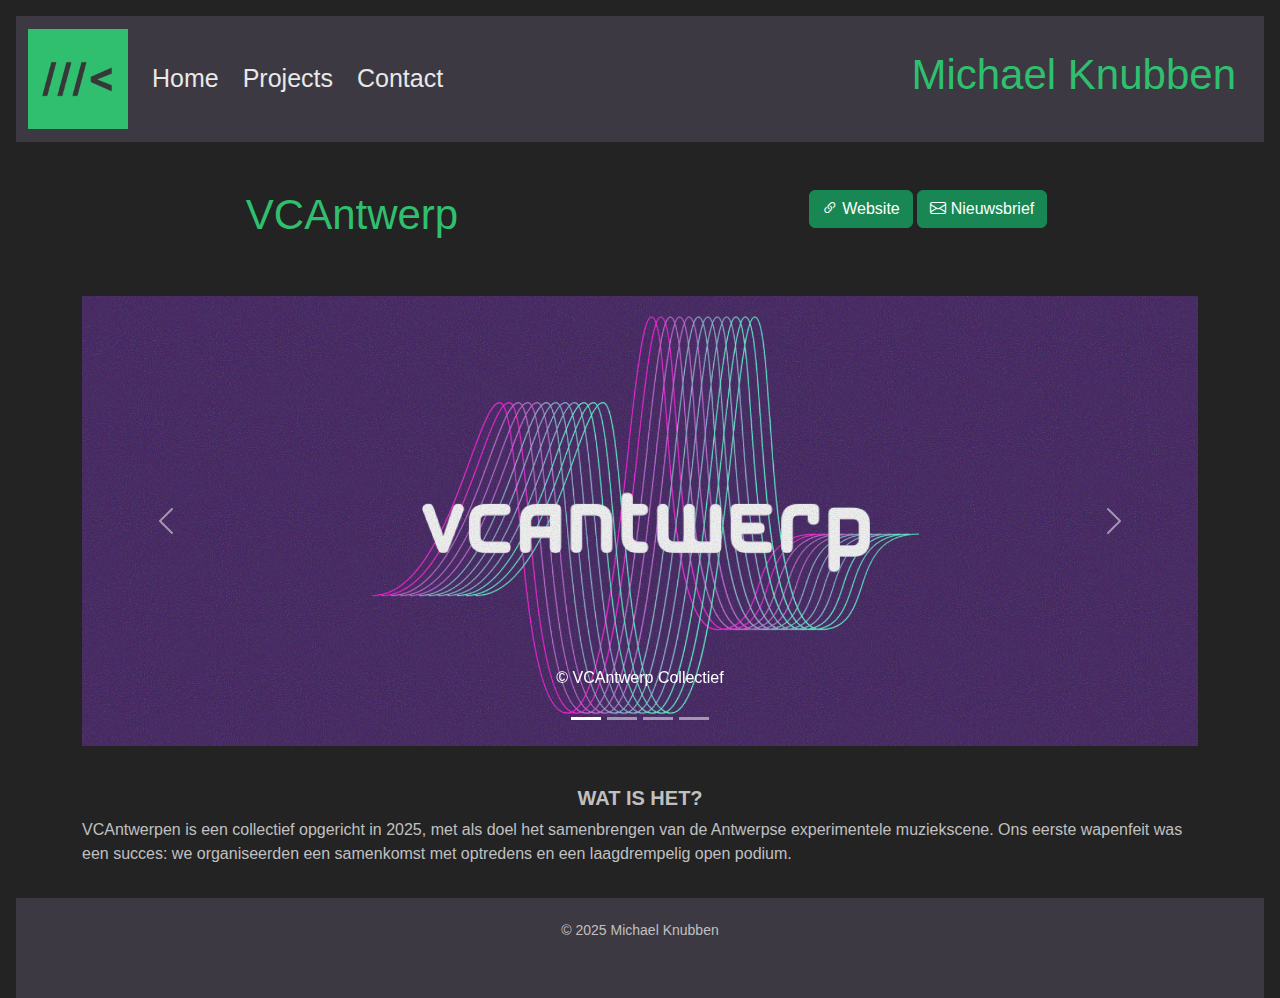
<file: VCAntwerpen.html>
<!DOCTYPE html>
<html lang="nl-BE">

<head>
  <meta charset="UTF-8">
  <meta name="viewport" content="width=device-width, initial-scale=1.0">
  <title>Michael Knubben - Underworld Overseer</title>
  <!-- resetten van browsers -->
  <link rel="stylesheet" href="css/reset.css">
  <!-- Bootstrap CSS -->
  <link href="https://cdn.jsdelivr.net/npm/bootstrap@5.3.3/dist/css/bootstrap.min.css" rel="stylesheet"
    integrity="sha384-QWTKZyjpPEjISv5WaRU9OFeRpok6YctnYmDr5pNlyT2bRjXh0JMhjY6hW+ALEwIH" crossorigin="anonymous">
  <!-- Bootstrap CSS icons: https://icons.getbootstrap.com/#usage -->
<link rel="stylesheet" href="https://cdn.jsdelivr.net/npm/bootstrap-icons@1.13.1/font/bootstrap-icons.min.css">
  <!-- JavaScript: Bootstrap Bundle with Popper -->
  <script src="https://cdn.jsdelivr.net/npm/bootstrap@5.3.8/dist/js/bootstrap.bundle.min.js" integrity="sha384-FKyoEForCGlyvwx9Hj09JcYn3nv7wiPVlz7YYwJrWVcXK/BmnVDxM+D2scQbITxI"  crossorigin="anonymous" defer>
  </script>
  <!-- eigen geschreven css voor jouw html-bestand -->
  <link rel="stylesheet" href="css/style.css">
</head>

<body class="p-3 m-0 border-0 bd-example">
  <nav class="navbar navbar-expand-md navbar-custom h-auto py-2">
  <div class="container-fluid d-flex flex-column flex-md-row justify-content-center justify-content-md-between align-items-stretch">

    <a class="navbar-brand d-none d-md-block flex-shrink-0" href="#">
      <img src="assets/images/logo.png" alt="Michael Knubben" width="100" height="100">
    </a>

    <ul class="navbar-nav flex-column flex-md-row align-items-center w-100 w-md-auto justify-content-center justify-content-md-start gap-2">
      <li class="nav-item">
        <a class="nav-link" href="Index.html">Home</a>
      </li>
      <li class="nav-item">
        <a class="nav-link" href="portfolio.html">Projects</a>
      </li>
      <li class="nav-item">
        <a class="nav-link" href="contact.html">Contact</a>
      </li>
    </ul>

    <div class="d-flex flex-column flex-md-row align-items-center justify-content-center justify-content-md-end px-3 order-md-2 order-first flex-shrink-0">
      <h1 class="felgroen text-nowrap">Michael Knubben</h1>
    </div>
  </nav>

  <header class="row m-5 text-center">
    <h1 class="col felgroen">VCAntwerp</h1>
    <div class="col align-items-end">
      <a class="btn btn-success" href="https://tbd" role="button"><i class="bi bi-link-45deg"> </i>Website</a>
      <a class="btn btn-success" href="https://tbd" role="button"><i class="bi bi-envelope"> </i>Nieuwsbrief</a>
    </div>
  </header>

  <div class="container">
    <section class="col-12 mb-4">
            <div id="homeCarousel" class="carousel slide" data-bs-ride="carousel">
              <div class="carousel-indicators">
                <button type="button" data-bs-target="#homeCarousel" data-bs-slide-to="0" class="active"
                  aria-current="true" aria-label="Slide 1"></button>
                <button type="button" data-bs-target="#homeCarousel" data-bs-slide-to="1"
                  aria-label="Slide 2"></button>
                <button type="button" data-bs-target="#homeCarousel" data-bs-slide-to="2"
                  aria-label="Slide 3"></button>
                <button type="button" data-bs-target="#homeCarousel" data-bs-slide-to="3"
                  aria-label="Slide 4"></button>
              </div>

              <div class="carousel-inner">
                <div class="carousel-item active">
                  <img src="assets/images/Carousel VCA.png" class="d-block w-100"
                    alt="VCAntwerpen Logo">
                  <div class="carousel-caption d-none d-md-block">
                    <p>&copy; VCAntwerp Collectief</p>
                  </div>
                </div>
                <div class="carousel-item">
                  <img src="assets/images/Carousel VCA1.png" class="d-block w-100"
                    alt="Sfeerbeeld 1">
                  <div class="carousel-caption d-none d-md-block">
                    <p>Leftdevices &copy; VCAntwerp Collectief</p>
                  </div>
                </div>
                <div class="carousel-item">
                  <img src="assets/images/Carousel VCA2.png" class="d-block w-100"
                    alt="Sfeerbeeld 2">
                  <div class="carousel-caption d-none d-md-block">
                    <p>Hans De Ley &copy; VCAntwerp Collectief</p>
                  </div>
                </div>
                 <div class="carousel-item">
                  <img src="assets/images/Carousel VCA3.png" class="d-block w-100"
                    alt="Sfeerbeeld 3">
                  <div class="carousel-caption d-none d-md-block">
                    <p>Steven Steel &copy; VCAntwerp Collectief</p>
                  </div>
                </div>
              </div>

              <button class="carousel-control-prev" type="button" data-bs-target="#homeCarousel" data-bs-slide="prev">
                <span class="carousel-control-prev-icon" aria-hidden="true"></span>
                <span class="visually-hidden">Vorige</span>
              </button>
              <button class="carousel-control-next" type="button" data-bs-target="#homeCarousel" data-bs-slide="next">
                <span class="carousel-control-next-icon" aria-hidden="true"></span>
                <span class="visually-hidden">Volgende</span>
              </button>
            </div>
          </section>
    <div class="row">
      <main class="col-md">
        <section id="intro" class="row">
          <article class="col-12 mb-3">
            <h2 class="text-uppercase text-center fs-5 fw-bolder pt-3">Wat is het?</h2>
            <p class="text-left">VCAntwerpen is een collectief opgericht in 2025, met als doel het samenbrengen van de Antwerpse experimentele muziekscene. Ons eerste wapenfeit was een succes: we organiseerden een samenkomst met optredens en een laagdrempelig open podium.
            </p>
          </article>
        </section>
      </main>
    </div>
  </div>
  <footer class="container-fluid navbar-custom text-center h6 small p-4">&copy; 2025 Michael Knubben</footer>
</body>

</html>
</file>
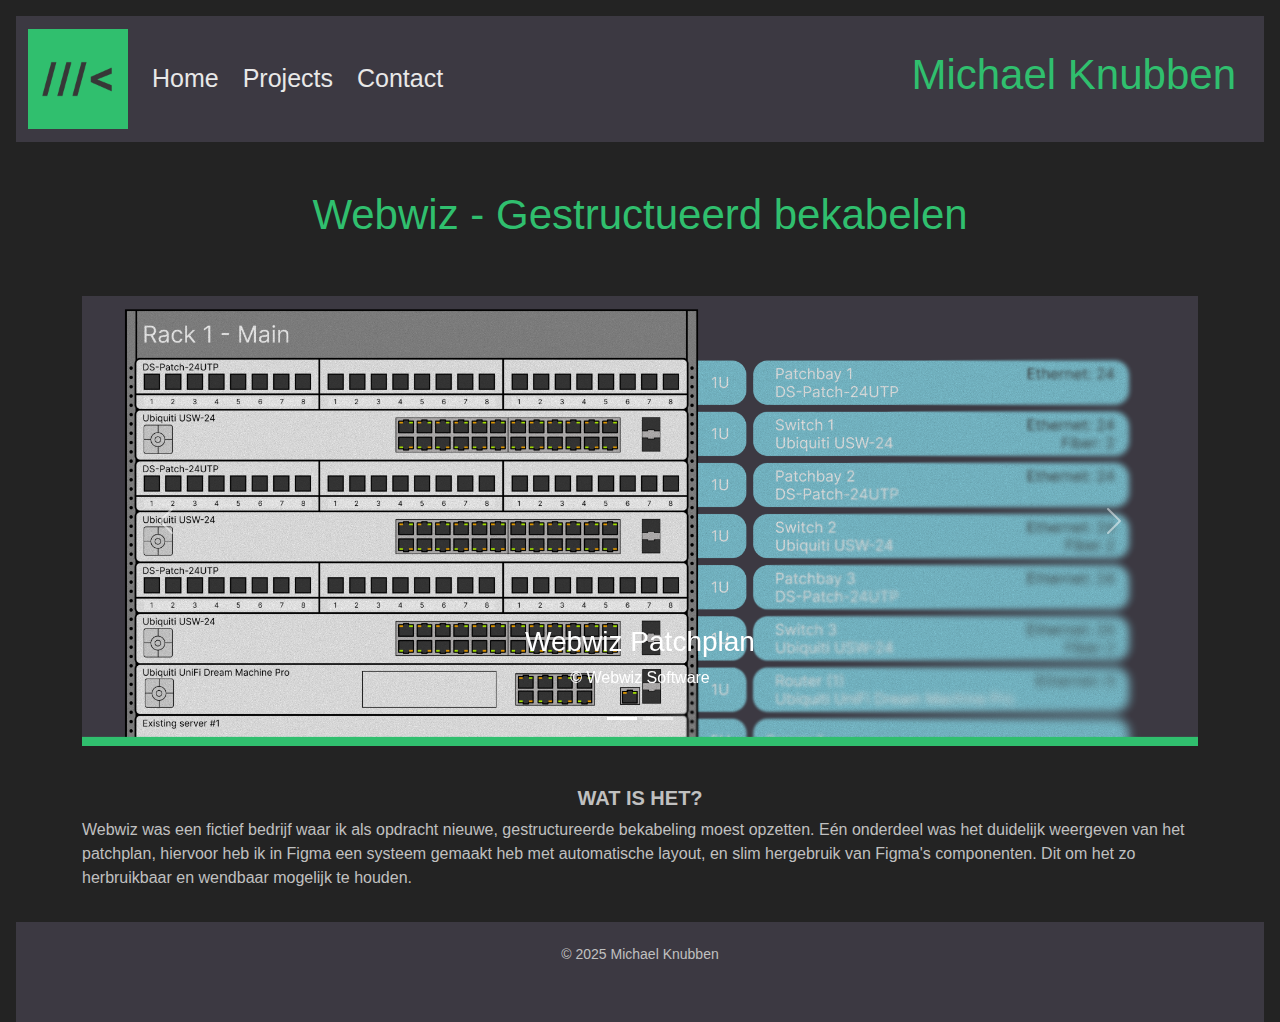
<file: Webwiz.html>
<!DOCTYPE html>
<html lang="nl-BE">

<head>
  <meta charset="UTF-8">
  <meta name="viewport" content="width=device-width, initial-scale=1.0">
  <title>Michael Knubben - Webwiz gestructureerd bekabelen</title>
  <!-- resetten van browsers -->
  <link rel="stylesheet" href="css/reset.css">
  <!-- Bootstrap CSS -->
  <link href="https://cdn.jsdelivr.net/npm/bootstrap@5.3.3/dist/css/bootstrap.min.css" rel="stylesheet"
    integrity="sha384-QWTKZyjpPEjISv5WaRU9OFeRpok6YctnYmDr5pNlyT2bRjXh0JMhjY6hW+ALEwIH" crossorigin="anonymous">
  <!-- Bootstrap CSS icons: https://icons.getbootstrap.com/#usage -->
<link rel="stylesheet" href="https://cdn.jsdelivr.net/npm/bootstrap-icons@1.13.1/font/bootstrap-icons.min.css">
  <!-- JavaScript: Bootstrap Bundle with Popper -->
  <script src="https://cdn.jsdelivr.net/npm/bootstrap@5.3.8/dist/js/bootstrap.bundle.min.js" integrity="sha384-FKyoEForCGlyvwx9Hj09JcYn3nv7wiPVlz7YYwJrWVcXK/BmnVDxM+D2scQbITxI"  crossorigin="anonymous" defer>
  </script>
  <!-- eigen geschreven css voor jouw html-bestand -->
  <link rel="stylesheet" href="css/style.css">
</head>

<body class="p-3 m-0 border-0 bd-example">
  <nav class="navbar navbar-expand-md navbar-custom h-auto py-2">
  <div class="container-fluid d-flex flex-column flex-md-row justify-content-center justify-content-md-between align-items-stretch">

    <a class="navbar-brand d-none d-md-block flex-shrink-0" href="#">
      <img src="assets/images/logo.png" alt="Michael Knubben" width="100" height="100">
    </a>

    <ul class="navbar-nav flex-column flex-md-row align-items-center w-100 w-md-auto justify-content-center justify-content-md-start gap-2">
      <li class="nav-item">
        <a class="nav-link" href="Index.html">Home</a>
      </li>
      <li class="nav-item">
        <a class="nav-link" href="portfolio.html">Projects</a>
      </li>
      <li class="nav-item">
        <a class="nav-link" href="contact.html">Contact</a>
      </li>
    </ul>

    <div class="d-flex flex-column flex-md-row align-items-center justify-content-center justify-content-md-end px-3 order-md-2 order-first flex-shrink-0">
      <h1 class="felgroen text-nowrap">Michael Knubben</h1>
    </div>
  </nav>

  <header class="row m-5 text-center">
    <h1 class="col felgroen">Webwiz - Gestructueerd bekabelen</h1>
  </header>

  <div class="container">
    <section class="col-12 mb-4">
            <div id="homeCarousel" class="carousel slide" data-bs-ride="carousel">
              <div class="carousel-indicators">
                <button type="button" data-bs-target="#homeCarousel" data-bs-slide-to="0" class="active"
                  aria-current="true" aria-label="Slide 1"></button>
                <button type="button" data-bs-target="#homeCarousel" data-bs-slide-to="1"
                  aria-label="Slide 2"></button>
              </div>

              <div class="carousel-inner">
                <div class="carousel-item active">
                  <img src="assets/images/Carousel Webwiz.png" class="d-block w-100"
                    alt="Underworld Overseer 1">
                  <div class="carousel-caption d-none d-md-block">
                    <h3>Webwiz Patchplan</h3>
                    <p>&copy; Webwiz Software</p>
                  </div>
                </div>
                <div class="carousel-item">
                  <img src="assets/images/Carousel Webwiz 1.png" class="d-block w-100"
                    alt="Underworld Overseer 2">
                  <div class="carousel-caption d-none d-md-block">
                    <h3>Webwiz Patchplan</h3>
                    <p>&copy; Webwiz Software</p>
                  </div>
                </div>
              </div>

              <button class="carousel-control-prev" type="button" data-bs-target="#homeCarousel" data-bs-slide="prev">
                <span class="carousel-control-prev-icon" aria-hidden="true"></span>
                <span class="visually-hidden">Vorige</span>
              </button>
              <button class="carousel-control-next" type="button" data-bs-target="#homeCarousel" data-bs-slide="next">
                <span class="carousel-control-next-icon" aria-hidden="true"></span>
                <span class="visually-hidden">Volgende</span>
              </button>
            </div>
          </section>
    <div class="row">
      <main class="col-md">
        <section id="intro" class="row">
          <article class="col-12 mb-3">
            <h2 class="text-uppercase text-center fs-5 fw-bolder pt-3">Wat is het?</h2>
            <p class="text-left">Webwiz was een fictief bedrijf waar ik als opdracht nieuwe, gestructureerde bekabeling moest opzetten. 
              Eén onderdeel was het duidelijk weergeven van het patchplan, hiervoor heb ik in Figma een systeem gemaakt heb met automatische layout, en slim hergebruik van Figma's componenten. Dit om het zo herbruikbaar en wendbaar mogelijk te houden.
            </p>
          </article>
        </section>
      </main>
    </div>
  </div>
  <footer class="container-fluid navbar-custom text-center h6 small p-4">&copy; 2025 Michael Knubben</footer>
</body>

</html>
</file>
<file: css/style.css>
html, body {
  box-sizing: border-box;
  background-color: #232323;
  margin: 0;
  padding: 0;
  font-family: Arial, Helvetica, sans-serif;
  color: #c0c0c0;
  height: 100%;
  width: 100%;
}
:root {
--felgroen: #30BF6E;
}

.felgroen {
  color: var(--felgroen);
  font-size: 42px;
}

mark {
  background-color: var(--felgroen);
  color: black;
}

a, a:hover {
  color: var(--felgroen);
  text-decoration: underline;
  text-decoration-color: var(--felgroen) ;
  text-decoration-thickness: 1px;
}

.nav-link:hover {
  /* font-size: 30px; */
  color: #30BF6E;
  text-decoration: underline;
  text-decoration-color: var(--felgroen) ;
  text-decoration-style: solid;
  text-decoration-thickness: 5px;
  text-underline-offset: 0.5em; 
}

.nav-link {
  font-size: 25px;
  color: #e8e8e8;
  /* text-decoration: underline; */
}

.nav-link.active {
  font-size: 25px;
  color: var(--felgroen) !important;
  text-decoration: underline;
  text-decoration-color: var(--felgroen) ;
  text-decoration-style: solid;
  text-decoration-thickness: 42px;
  text-underline-offset: 0.5em; 
}

span {
color: black;
}

.navbar-custom {
  background-color: #3C3942;
  height: 100px;
}

/* X-Small devices (portrait phones, less than 576px)
No media query for `xs` since this is the default in Bootstrap */

/* Small devices (landscape phones, 576px and up)*/
@media (min-width: 1px) {.nav-link.active {
  text-decoration-thickness: 5px;
}}

/* Medium devices (tablets, 768px and up)*/
@media (min-width: 768px) {.nav-link.active {
  text-decoration-thickness: 42px;
}}
</file>
